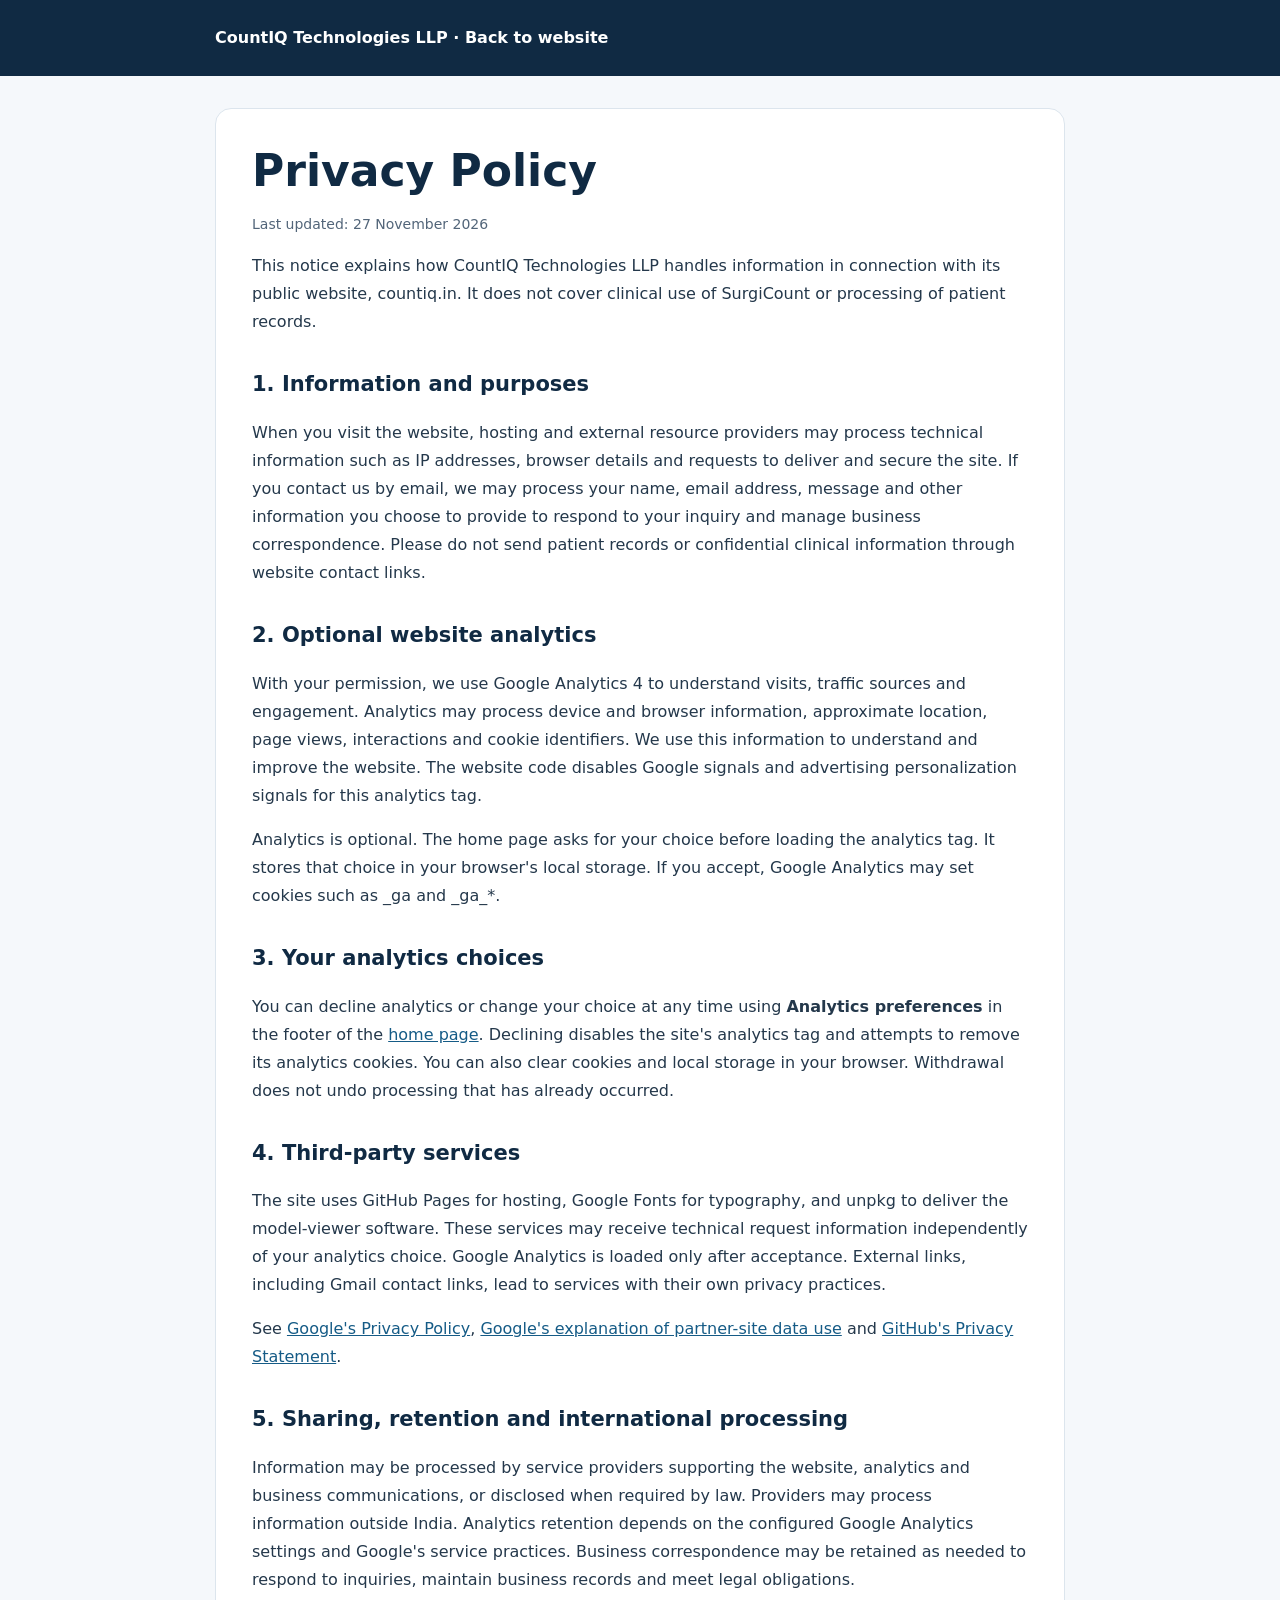
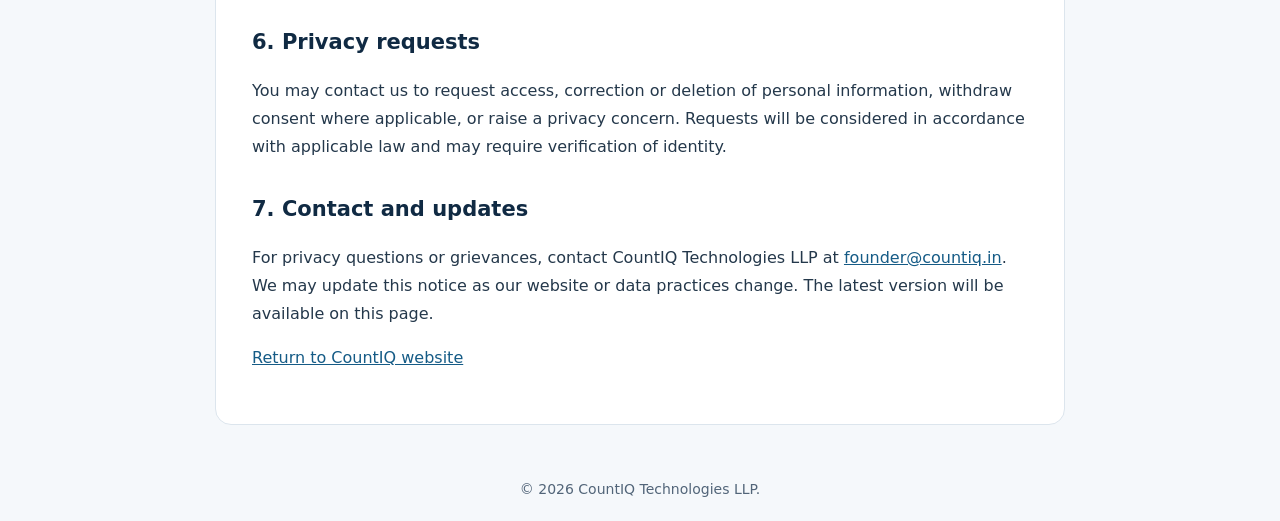
<file: privacy.html>
<!doctype html>
<html lang="en"><head><meta charset="utf-8"><meta name="viewport" content="width=device-width, initial-scale=1"><title>Privacy Policy | CountIQ Technologies LLP</title><meta name="description" content="How CountIQ Technologies LLP handles website visitor information and analytics preferences."><link rel="canonical" href="https://countiq.in/privacy.html"><link rel="icon" href="favicon.ico"><style>
*{box-sizing:border-box}body{margin:0;background:#f5f8fb;color:#24384b;font:16px/1.75 system-ui,sans-serif}header{background:#102a43;color:white;padding:24px max(24px,calc((100% - 850px)/2))}header a{color:white;text-decoration:none;font-weight:650}main{max-width:850px;margin:32px auto;padding:36px;background:white;border:1px solid #dce5ed;border-radius:16px}h1{font-size:clamp(30px,5vw,44px);line-height:1.2;color:#102a43;margin:0 0 12px}h2{font-size:21px;color:#102a43;margin:30px 0 8px}a{color:#155b86;overflow-wrap:anywhere}footer{text-align:center;padding:20px;color:#526579;font-size:14px}.meta{color:#526579;font-size:14px}@media(max-width:900px){main{margin:16px;padding:24px}}
</style></head><body><header><a href="/">CountIQ Technologies LLP · Back to website</a></header><main><h1>Privacy Policy</h1><p class="meta">Last updated: 27 November 2026</p><p>This notice explains how CountIQ Technologies LLP handles information in connection with its public website, countiq.in. It does not cover clinical use of SurgiCount or processing of patient records.</p>
<h2>1. Information and purposes</h2><p>When you visit the website, hosting and external resource providers may process technical information such as IP addresses, browser details and requests to deliver and secure the site. If you contact us by email, we may process your name, email address, message and other information you choose to provide to respond to your inquiry and manage business correspondence. Please do not send patient records or confidential clinical information through website contact links.</p>
<h2>2. Optional website analytics</h2><p>With your permission, we use Google Analytics 4 to understand visits, traffic sources and engagement. Analytics may process device and browser information, approximate location, page views, interactions and cookie identifiers. We use this information to understand and improve the website. The website code disables Google signals and advertising personalization signals for this analytics tag.</p><p>Analytics is optional. The home page asks for your choice before loading the analytics tag. It stores that choice in your browser's local storage. If you accept, Google Analytics may set cookies such as _ga and _ga_*.</p>
<h2>3. Your analytics choices</h2><p>You can decline analytics or change your choice at any time using <strong>Analytics preferences</strong> in the footer of the <a href="/">home page</a>. Declining disables the site's analytics tag and attempts to remove its analytics cookies. You can also clear cookies and local storage in your browser. Withdrawal does not undo processing that has already occurred.</p>
<h2>4. Third-party services</h2><p>The site uses GitHub Pages for hosting, Google Fonts for typography, and unpkg to deliver the model-viewer software. These services may receive technical request information independently of your analytics choice. Google Analytics is loaded only after acceptance. External links, including Gmail contact links, lead to services with their own privacy practices.</p><p>See <a href="https://policies.google.com/privacy">Google's Privacy Policy</a>, <a href="https://policies.google.com/technologies/partner-sites">Google's explanation of partner-site data use</a> and <a href="https://docs.github.com/en/site-policy/privacy-policies/github-general-privacy-statement">GitHub's Privacy Statement</a>.</p>
<h2>5. Sharing, retention and international processing</h2><p>Information may be processed by service providers supporting the website, analytics and business communications, or disclosed when required by law. Providers may process information outside India. Analytics retention depends on the configured Google Analytics settings and Google's service practices. Business correspondence may be retained as needed to respond to inquiries, maintain business records and meet legal obligations.</p>
<h2>6. Privacy requests</h2><p>You may contact us to request access, correction or deletion of personal information, withdraw consent where applicable, or raise a privacy concern. Requests will be considered in accordance with applicable law and may require verification of identity.</p>
<h2>7. Contact and updates</h2><p>For privacy questions or grievances, contact CountIQ Technologies LLP at <a href="mailto:founder@countiq.in">founder@countiq.in</a>. We may update this notice as our website or data practices change. The latest version will be available on this page.</p><p><a href="/">Return to CountIQ website</a></p></main><footer>© 2026 CountIQ Technologies LLP.</footer></body></html>
</file>
